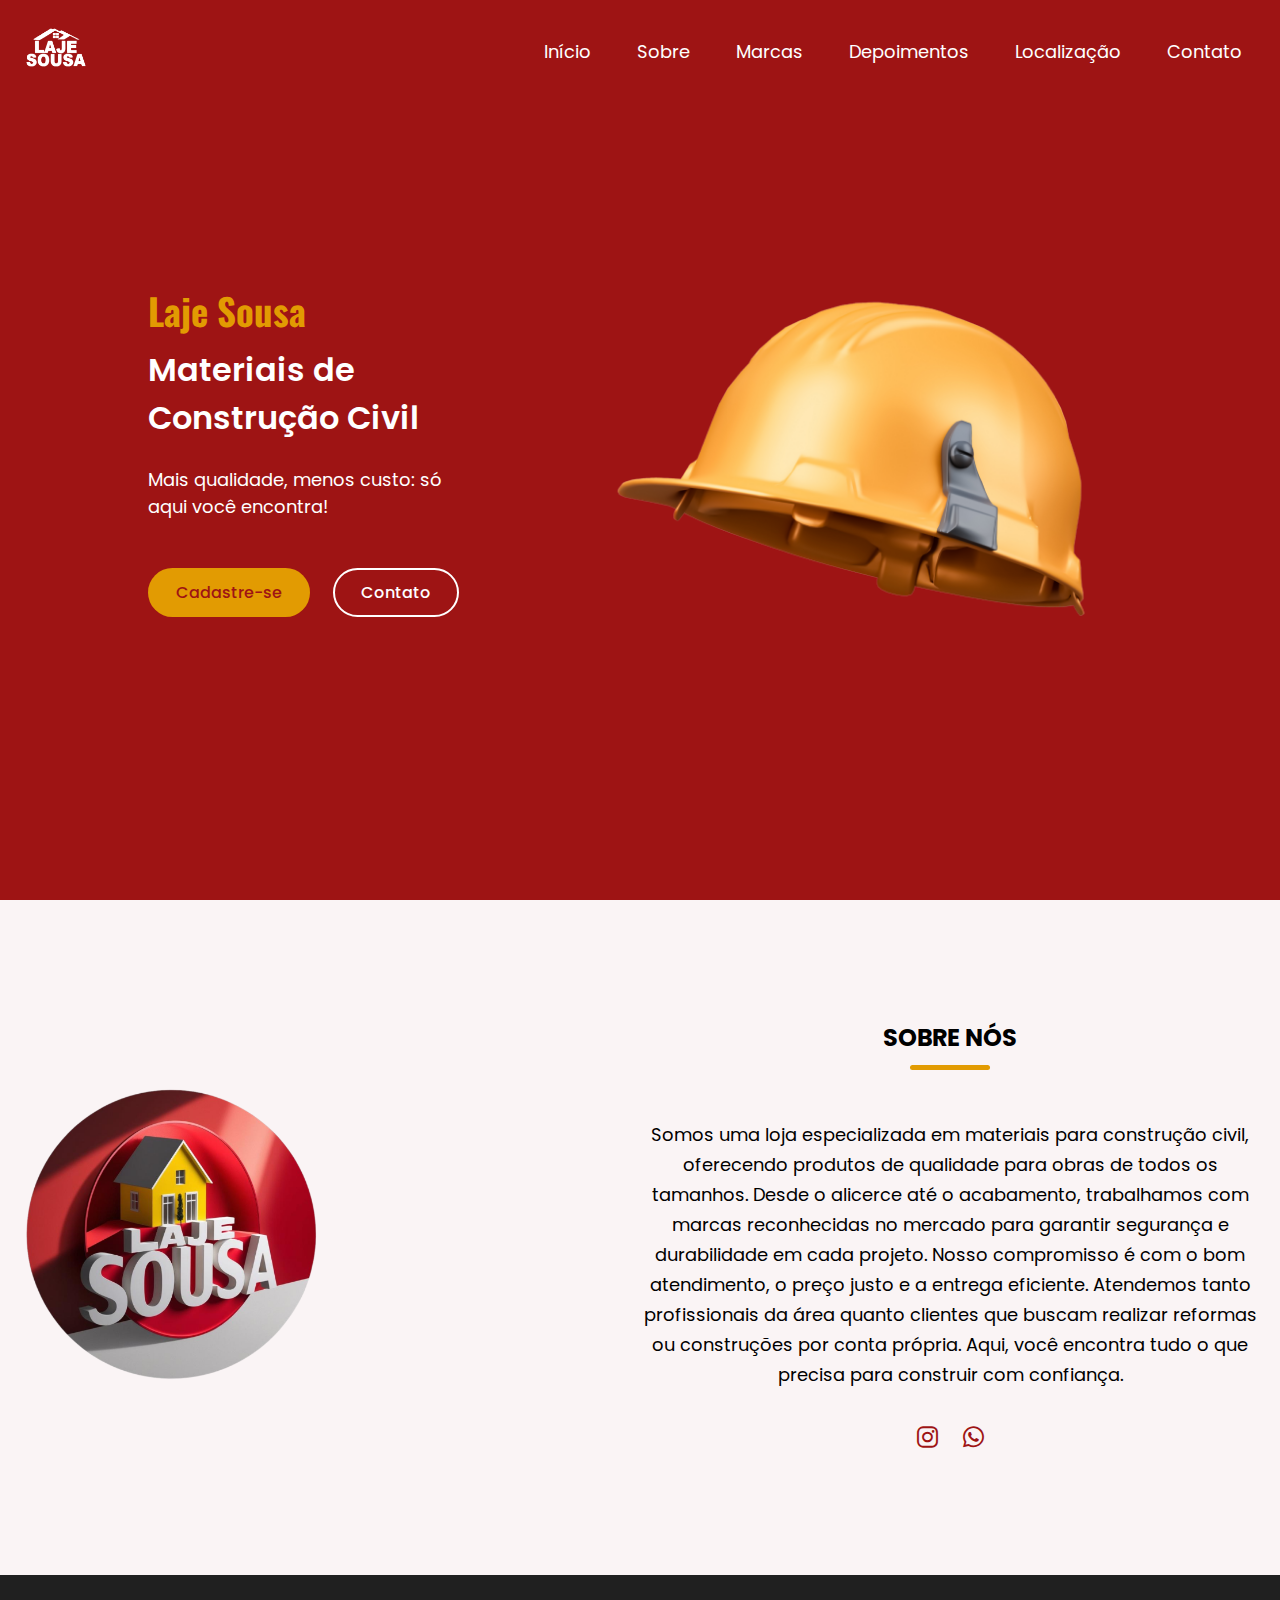
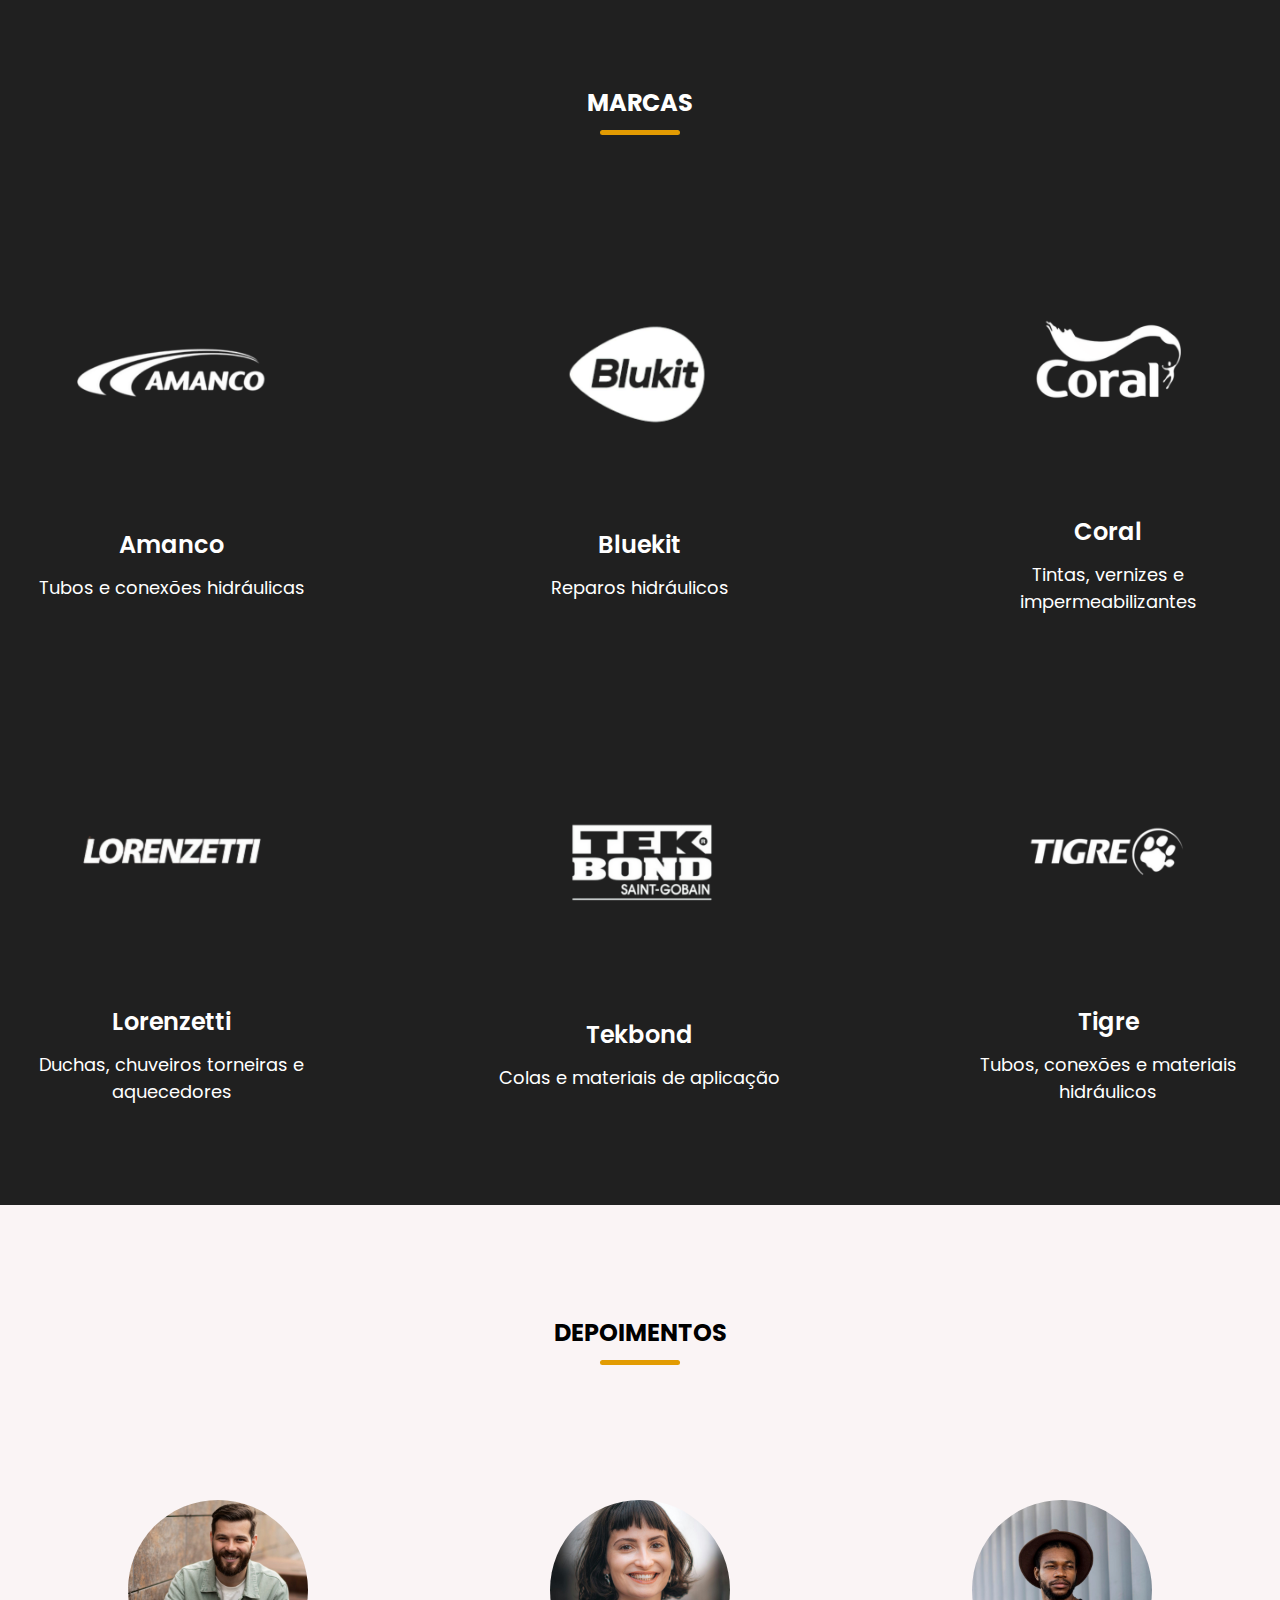
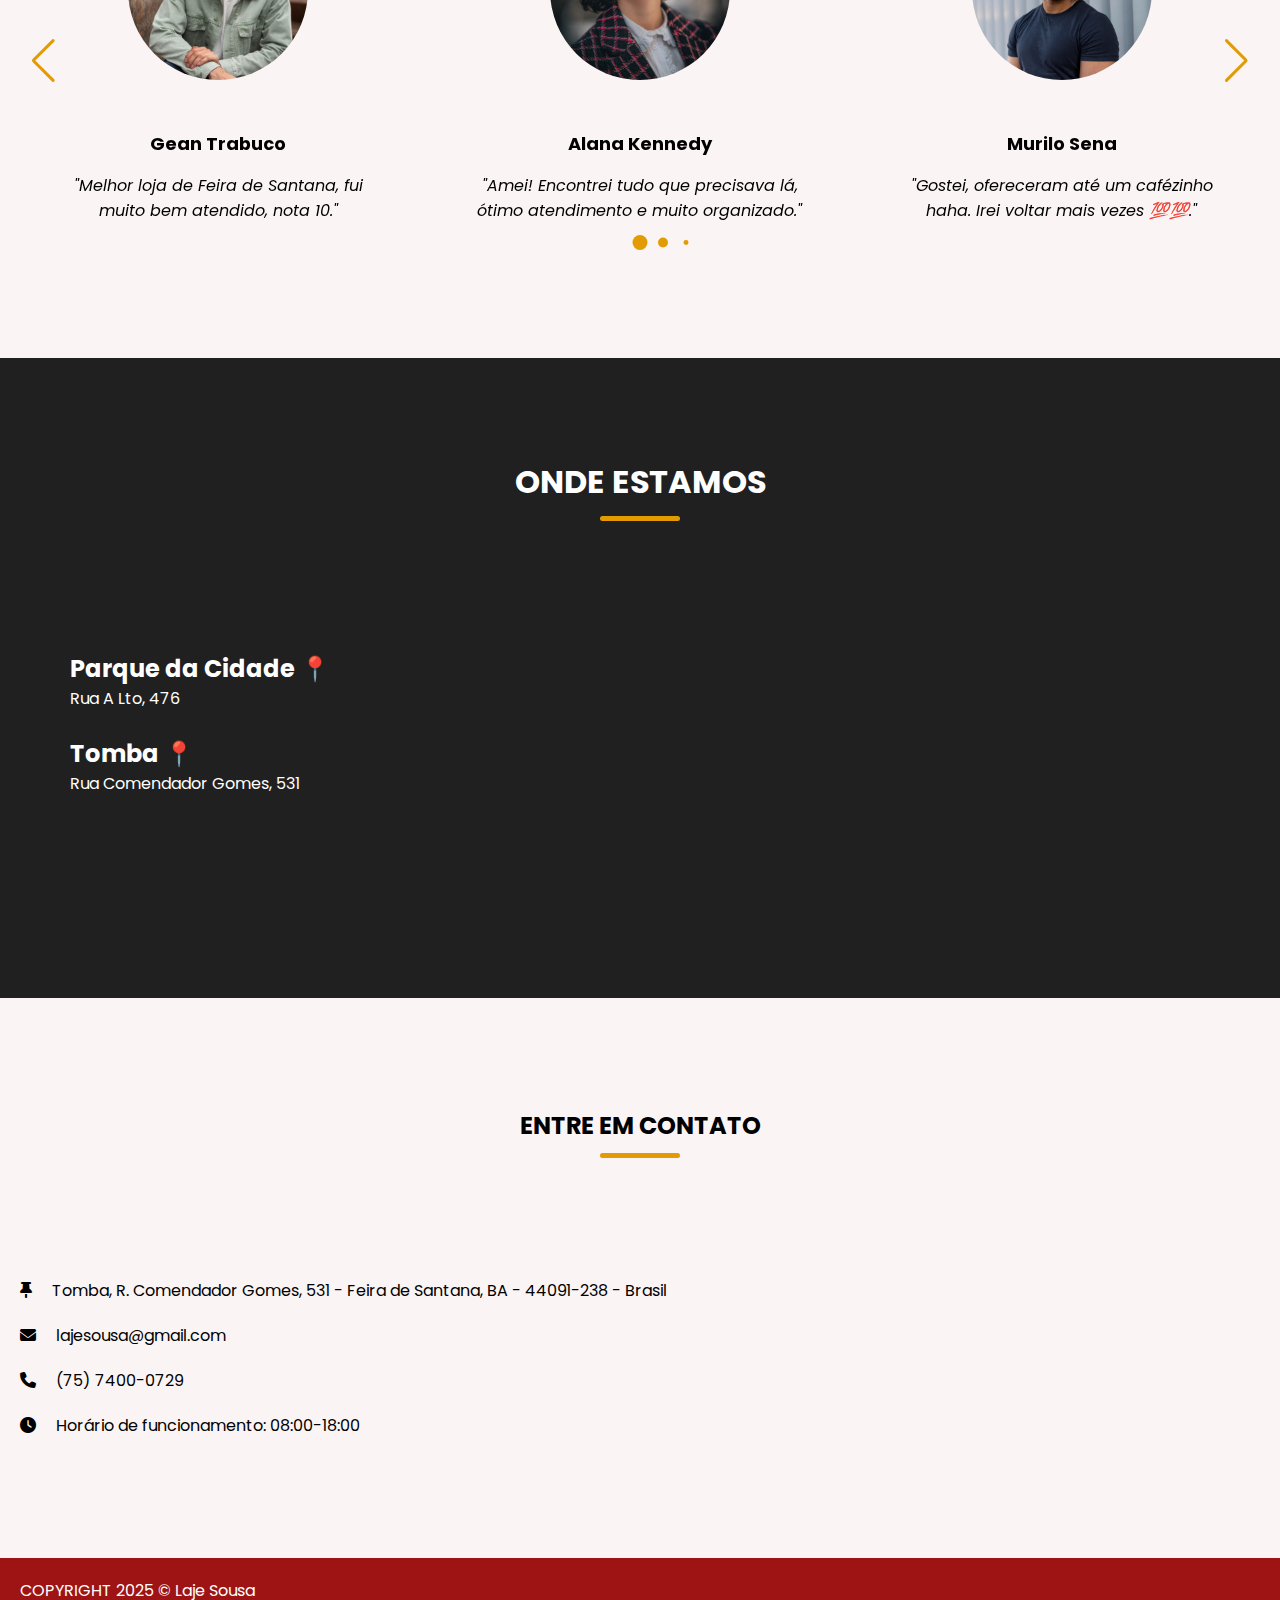
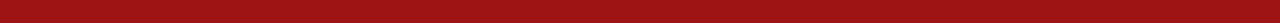
<file: index.html>
<!DOCTYPE html>
<html lang="pt-br">

<head>
    <meta charset="UTF-8">
    <meta name="viewport" content="width=device-width, initial-scale=1.0">
    <title>Laje Sousa</title>
    <link rel="stylesheet" href="https://cdnjs.cloudflare.com/ajax/libs/font-awesome/6.7.2/css/all.min.css">
    <link rel="stylesheet" href="https://cdn.jsdelivr.net/npm/swiper@11/swiper-bundle.min.css">
    <link rel="stylesheet" href="style.css">
</head>

<body>
    <!--Header e Navbar-->
    <header>
        <nav class="navbar section-content">
            <a href="index.html" class="nav-logo">
                <img src="imagens/logo.png" alt="logo" class="logo">
            </a>
            <ul class="nav-menu">
                <button id="menu-close-button" class="fa-solid fa-xmark"></button>

                <li class="nav-item">
                    <a href="index.html" class="nav-link ">Início</a>
                </li>
                <li class="nav-item">
                    <a href="#sobre" class="nav-link">Sobre</a>
                </li>
                <li class="nav-item">
                    <a href="#marcas" class="nav-link">Marcas</a>
                </li>
                <li class="nav-item">
                    <a href="#depoimentos" class="nav-link">Depoimentos</a>
                </li>
                <li class="nav-item">
                    <a href="#loc" class="nav-link">Localização</a>
                </li>
                <li class="nav-item">
                    <a href="#contato" class="nav-link">Contato</a>
                </li>
            </ul>

            <button id="menu-open-button" class="fas fa-bars"></button>
        </nav>
    </header>

    <main>

        <!--Hero-->
        <section class="hero-section">
            <div class="section-content">
                <div class="hero-details">
                    <h2 class="title">Laje Sousa</h2>
                    <h3 class="subtitle">Materiais de Construção Civil</h3>
                    <p class="description">Mais qualidade, menos custo: só aqui você encontra!
                    </p>

                    <div class="buttons">
                        <a href="#" class="button budget" id="cadastro">Cadastre-se</a><a href="https://api.whatsapp.com/send/?phone=557574000729&text&type=phone_number&app_absent=0" class="button contact">Contato</a>
                    </div>
                </div>

                <!--Imagem Capacete-->
                <div class="hero-image-wrapper">
                    <img src="imagens/capacete.png" alt="Capacete" class="hero-image">

                </div>
            </div>
        </section>


        <!--Sobre-->
        <section class="about-section" id="sobre">
            <div class="section-content">
                <div class="about-image-wrapper">
                    <img src="imagens/sobre.png" alt="Sobre" class="about-image">
                </div>
                <div class="about-details">
                    <h2 class="section-title">Sobre Nós</h2>
                    <p class="text">Somos uma loja especializada em materiais para construção civil, oferecendo produtos
                        de qualidade para obras de todos os tamanhos. Desde o alicerce até o acabamento, trabalhamos com
                        marcas reconhecidas no mercado para garantir segurança e durabilidade em cada projeto.

                        Nosso compromisso é com o bom atendimento, o preço justo e a entrega eficiente. Atendemos tanto
                        profissionais da área quanto clientes que buscam realizar reformas ou construções por conta
                        própria.

                        Aqui, você encontra tudo o que precisa para construir com confiança.
                    </p>
                    <div class="social-link-list">
                        <a href="https://www.instagram.com/lajesousaoficial?utm_source=ig_web_button_share_sheet&igsh=MTcyMzYycGVyY25waQ==" class="social-link"><i class="fa-brands fa-instagram"></i></a>
                        <a href="https://api.whatsapp.com/send/?phone=557574000729&text&type=phone_number&app_absent=0" class="social-link"><i class="fa-brands fa-whatsapp"></i></a>
                    </div>
                </div>
            </div>
        </section>

        <!--Produtos-->
        <section class="marcas-section" id="marcas">
            <h2 class="section-title">Marcas</h2>
            <div class="section-content">
                <ul class="marcas-list">
                    <li class="marcas-item">
                        <img src="imagens/amanco logo.png" alt="amanco" class="marcas-image" id="logo-amanco">
                        <h3 class="name">Amanco</h3>
                        <p class="text">Tubos e conexões hidráulicas</p>
                    </li>
                    <li class="marcas-item">
                        <img src="imagens/bluekit logo.png" alt="bluekit" class="marcas-image" id="logo-bluekit">
                        <h3 class="name">Bluekit</h3>
                        <p class="text">Reparos hidráulicos</p>
                    </li>
                    <li class="marcas-item">
                        <img src="imagens/coral logo.png" alt="coral" class="marcas-image" id="logo-coral">
                        <h3 class="name">Coral</h3>
                        <p class="text">Tintas, vernizes e impermeabilizantes</p>
                    </li>
                    <li class="marcas-item">
                        <img src="imagens/lorenzetti logo.png" alt="lorenzetti" class="marcas-image"
                            id="logo-lorenzetti">
                        <h3 class="name">Lorenzetti</h3>
                        <p class="text">Duchas, chuveiros torneiras e aquecedores</p>
                    </li>
                    <li class="marcas-item">
                        <img src="imagens/tekbond logo.png" alt="tekbond" class="marcas-image" id="logo-tekbond">
                        <h3 class="name">Tekbond</h3>
                        <p class="text">Colas e materiais de aplicação</p>
                    </li>
                    <li class="marcas-item">
                        <img src="imagens/tigre logo.png" alt="tigre" class="marcas-image" id="logo-tigre">
                        <h3 class="name">Tigre</h3>
                        <p class="text">Tubos, conexões e materiais hidráulicos</p>
                    </li>
                </ul>
            </div>
        </section>

        <!--Depoimentos-->
        <section class="depoimentos-section" id="depoimentos">
            <h2 class="section-title">Depoimentos</h2>
            <div class="section-content">
                <div class="slider-container swiper">
                    <div class="slider-wrapper">
                        <ul class="depoimentos-list swiper-wrapper">
                            <li class="depoimento swiper-slide">
                                <img src="imagens/pessoa1.jpg" alt="pessoa 1" class="user-image">
                                <h3 class="name">Gean Trabuco</h3>
                                <i class="feedback">"Melhor loja de Feira de Santana, fui
                                    muito bem atendido, nota 10."</i>
                            </li>
                            <li class="depoimento swiper-slide">
                                <img src="imagens/pessoa2.jpg" alt="pessoa 2" class="user-image">
                                <h3 class="name">Alana Kennedy</h3>
                                <i class="feedback">"Amei! Encontrei tudo que precisava
                                    lá, ótimo atendimento e muito organizado."</i>
                            </li>
                            <li class="depoimento swiper-slide">
                                <img src="imagens/pessoa3.jpg" alt="pessoa 3" class="user-image">
                                <h3 class="name">Murilo Sena</h3>
                                <i class="feedback">"Gostei, ofereceram até um cafézinho haha.
                                    Irei voltar mais vezes 💯💯."</i>
                            </li>
                            <li class="depoimento swiper-slide">
                                <img src="imagens/pessoa4.jpg" alt="pessoa 4" class="user-image">
                                <h3 class="name">Lucia Kevyna</h3>
                                <i class="feedback">"A atendente Ste é uma flor! Fui bem
                                    recebida 🌸."</i>
                            </li>
                        </ul>

                        <div class="swiper-pagination"></div>
                        <div class="swiper-button-prev"></div>
                        <div class="swiper-button-next"></div>
                    </div>
                </div>
            </div>
        </section>

        <!--Localização-->
        <section class="loc-section" id="loc">
            <h2 class="section-title">Onde Estamos</h2>

            <div class="section-content">
                <div class="about-details">
                    <h2 class="subtitle-1">Parque da Cidade 📍</h2>
                    <p class="text-1">
                        Rua A Lto, 476
                    </p>

                    <br>

                    <h2 class="subtitle-2">Tomba 📍</h2>
                    <p class="text-2">
                        Rua Comendador Gomes, 531
                    </p>
                </div>

                <div class="map-box">
                    <iframe
                        src="https://www.google.com/maps/embed?pb=!1m18!1m12!1m3!1d3898.3249721731836!2d-38.95326412609884!3d-12.293888446548808!2m3!1f0!2f0!3f0!3m2!1i1024!2i768!4f13.1!3m3!1m2!1s0x7143659f0e39a7f%3A0x4790d663b35ad97d!2sLaje%20Sousa%20Material%20de%20Constru%C3%A7%C3%A3o%20Ltda!5e0!3m2!1spt-BR!2sbr!4v1749131987534!5m2!1spt-BR!2sbr"
                        width="600" height="450" style="border:0;" allowfullscreen="" loading="lazy"
                        referrerpolicy="no-referrer-when-downgrade"></iframe>
                </div>
            </div>
        </section>


        <!--Contato-->

        <section class="contato-section" id="contato">
            <h2 class="section-title">Entre em Contato</h2>
            <div class="section-content">
                <ul class="contato-info-list">
                    <li class="contato-info">
                        <i class="fa-solid fa-thumbtack"></i>
                        <p>Tomba, R. Comendador Gomes, 531 - Feira de Santana, BA - 44091-238 - Brasil</p>
                    </li>
                    <li class="contato-info">
                        <i class="fa-solid fa-envelope"></i>
                        <p>lajesousa@gmail.com</p>
                    </li>
                    <li class="contato-info">
                        <i class="fa-solid fa-phone"></i>
                        <p>(75) 7400-0729</p>
                    </li>
                     <li class="contato-info">
                        <i class="fa-solid fa-clock"></i>
                        <p>Horário de funcionamento: 08:00-18:00</p>
                    </li>
                </ul>
            </div>
        </section>

        <!--Footer-->
        <footer class="footer-section">
            <div class="section-content">
                <p class="copyright-text">COPYRIGHT 2025 © Laje Sousa</p>
            </div>

        </footer>
    </main>

    <!--Link Swiper-->

    <script src="https://cdn.jsdelivr.net/npm/swiper@11/swiper-bundle.min.js"></script>

    <script src="script.js"></script>
</body>

</html>
</file>
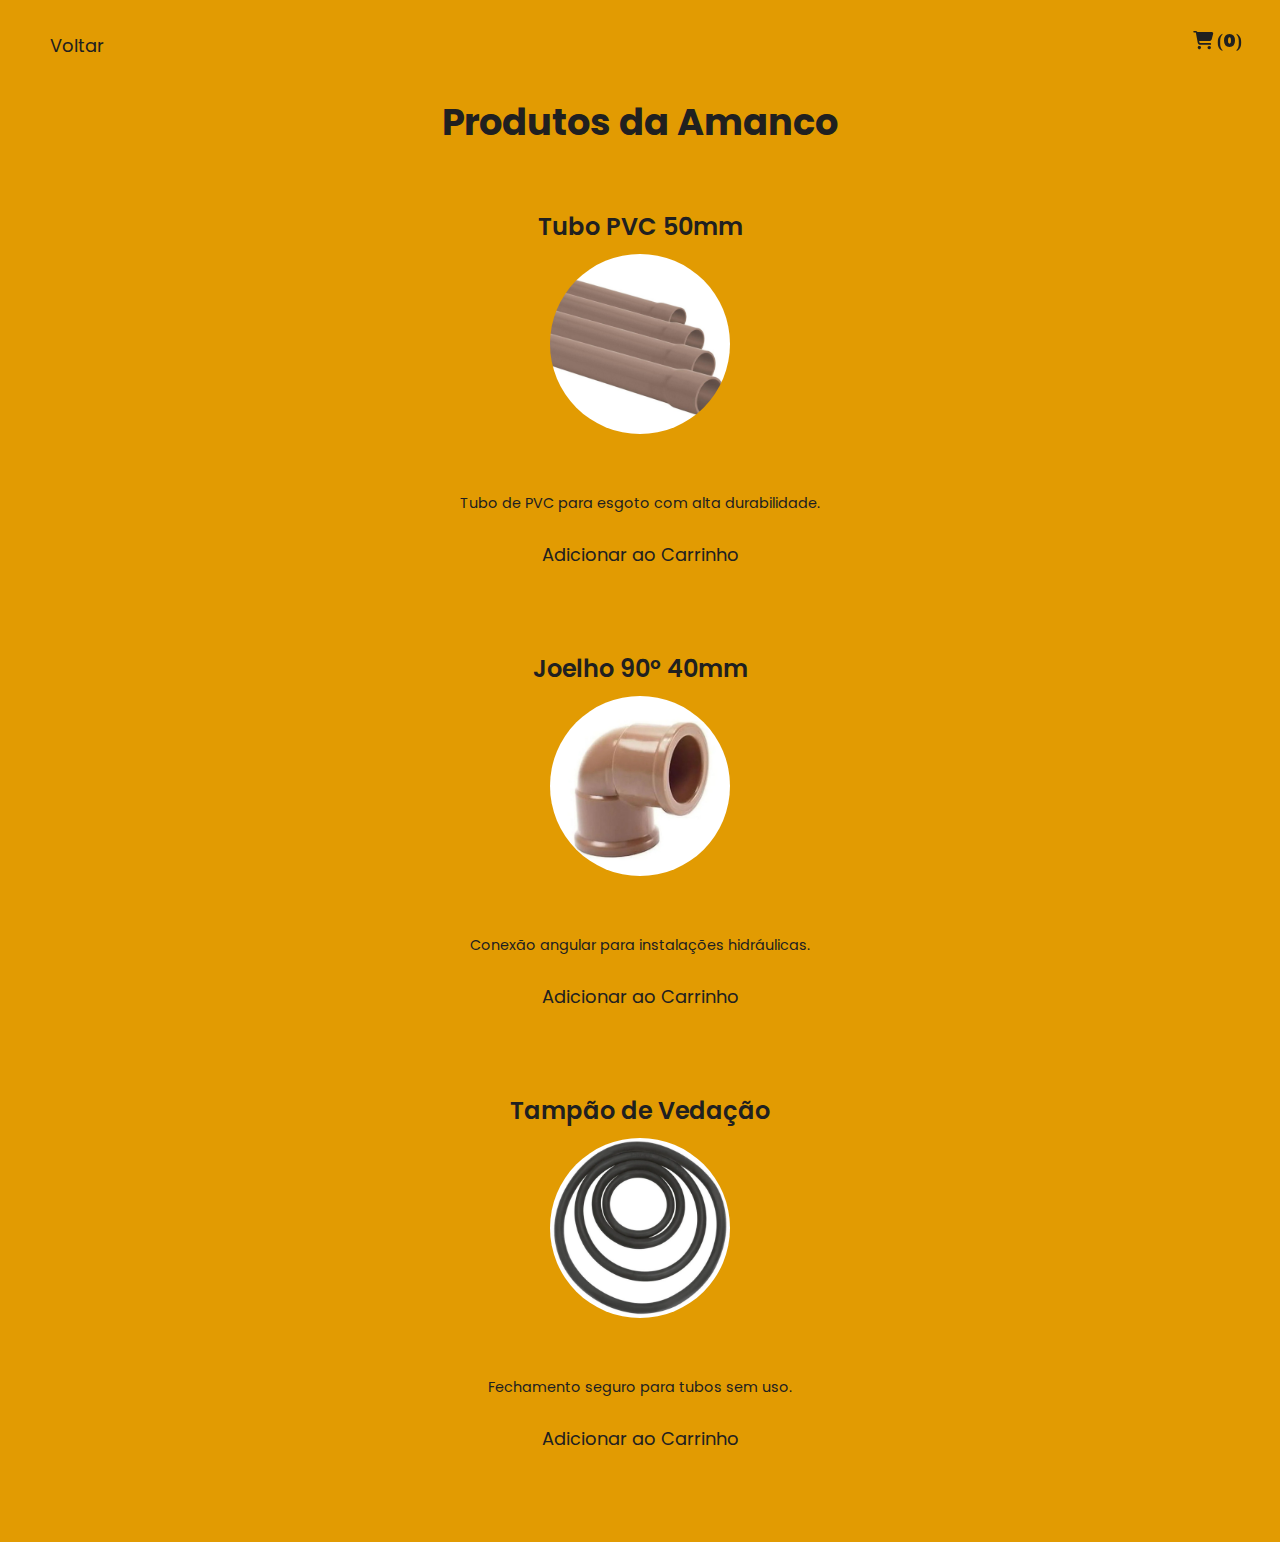
<file: amanco.html>
<!DOCTYPE html>
<html lang="pt-BR">

<head>
    <meta charset="UTF-8">
    <title>Produtos Amanco</title>
    <button id="abrirCarrinho" class="fa-solid fa-cart-shopping">
        (<span id="qtd-carrinho">0</span>) </button>
    <link rel="stylesheet" href="https://cdnjs.cloudflare.com/ajax/libs/font-awesome/6.7.2/css/all.min.css"
        integrity="sha512-Evv84Mr4kqVGRNSgIGL/F/aIDqQb7xQ2vcrdIwxfjThSH8CSR7PBEakCr51Ck+w+/U6swU2Im1vVX0SVk9ABhg=="
        crossorigin="anonymous" referrerpolicy="no-referrer" />
</head>

<body>
    <a href="index.html" class="voltar">Voltar</a>
    <h1 class="title">Produtos da Amanco</h1>
    <div>

        <h2 class="subtitle">Tubo PVC 50mm</h2>
        <img src="imagens/tubo-amanco.jpg" alt="tubo" class="produto-image">
        <p class="description">Tubo de PVC para esgoto com alta durabilidade.</p>
        <button id="button-cart" onclick="adicionarAoCarrinho('Tubo PVC 50mm')">Adicionar ao Carrinho</button>
    </div>
    <div>
        <h2 class="subtitle">Joelho 90º 40mm</h2>
        <img src="imagens/joelho-amanco.jpg" alt="joelho" class="produto-image">
        <p class="description">Conexão angular para instalações hidráulicas.</p>
        <button id="button-cart" onclick="adicionarAoCarrinho('Joelho 90º 40mm')">Adicionar ao Carrinho</button>
    </div>
    <div>
        <h2 class="subtitle">Tampão de Vedação</h2>
        <img src="imagens/anel-amanco.webp" alt="anel" class="produto-image">
        <p class="description">Fechamento seguro para tubos sem uso.</p>
        <button id="button-cart" onclick="adicionarAoCarrinho('Tampão de Vedação')">Adicionar ao Carrinho</button>
    </div>


    <!--JavaScript-->

    <script>

        let carrinho = JSON.parse(localStorage.getItem("carrinho")) || [];

        function adicionarAoCarrinho(produto) {
            carrinho.push(produto);
            localStorage.setItem("carrinho", JSON.stringify(carrinho));
            atualizarCarrinho();
            alert(produto + " adicionado ao carrinho!");
        }

function removerDoCarrinho(i) {
    carrinho.splice(i, 1);
    localStorage.carrinho = JSON.stringify(carrinho);
    atualizarCarrinho();
}

function atualizarCarrinho() {
    document.getElementById("qtd-carrinho").textContent = carrinho.length;
    const lista = document.getElementById("itens-carrinho");
    if (!lista) return;
    
    lista.innerHTML = carrinho.map((item, index) => 
        `<li>${item} <button onclick="removerDoCarrinho(${index})">Remover</button></li>`
    ).join('');
}

        function abrirCarrinho() {
            document.getElementById("carrinho").style.display = "block";
        }

        function fecharCarrinho() {
            document.getElementById("carrinho").style.display = "none";
        }

        document.addEventListener("DOMContentLoaded", () => {
            const botaoCarrinho = document.getElementById("abrirCarrinho");
            if (botaoCarrinho) {
                botaoCarrinho.addEventListener("click", abrirCarrinho);
            }
            atualizarCarrinho(); 
        });
    </script>


    <style>
        @import url('https://fonts.googleapis.com/css2?family=Oswald:wght@200..700&family=Poppins:ital,wght@0,400;0,500;0,600;0,700;1,400&display=swap');

        * {
            margin: 0;
            padding: 0;
            box-sizing: border-box;
            font-family: "Poppins", sans-serif;
            background-color: transparent;
        }

        :root {

            --white-color: #fff;
            --dark-color: #202020;
            --primary-color: #9e1414;
            --secondary-color: #e29b02;
            --light-pink-color: #faf4f5;
            --medium-gray-color: #ccc;

            --font-size-s: 0.9rem;
            --font-size-n: 1rem;
            --font-size-m: 1.12rem;
            --font-size-l: 1.5rem;
            --font-size-xl: 2rem;
            --font-size-xxl: 2.3rem;

            --font-weight-normal: 400;
            --font-weight-medium: 500;
            --font-weight-semibold: 600;
            --font-weight-bold: 700;

            --border-radius-s: 8px;
            --border-radius-m: 30px;
            --border-radius-circle: 50%;

            --site-max-width: 1380px;
        }

        body {
            background-color: var(--secondary-color);
            padding: 2rem;
            color: var(--dark-color);
            font-size: var(--font-size-n);
            line-height: 1.6;
        }

        .produto-image {
            width: 180px;
            height: 180px;
            object-fit: cover;
            margin-bottom: 50px;
            border-radius: var(--border-radius-circle);
        }

        /* Botão do carrinho fixo */
        #abrirCarrinho {
            position: fixed;
            top: 20px;
            right: 20px;
            border: none;
            padding: 12px 18px;
            color: var(--dark-color);
            font-size: var(--font-size-m);
            border-radius: var(--border-radius-m);
            text-decoration: none;
            transition: 0.3s ease;
        }

        #abrirCarrinho:hover {
            color: var(--white-color);
            background: var(--primary-color);
        }


        .title {
            font-size: var(--font-size-xxl);
            font-weight: var(--font-weight-bold);
            text-align: center;
            margin: 2rem 0;
        }

        /* Seção dos produtos*/
        div {
            text-align: center;
            padding: 1.5rem;
            margin-bottom: 1.5rem;
            border-radius: var(--border-radius-s);
            max-width: 600px;
            margin-left: auto;
            margin-right: auto;
        }

        .subtitle {
            font-size: var(--font-size-l);
            font-weight: var(--font-weight-semibold);
            margin-bottom: 0.5rem;
        }

        .description {
            font-size: var(--font-size-s);
            margin-bottom: 1rem;
        }

        button {
            border: none;
            outline: none;
            padding: 10px 16px;
            color: var(--dark-color);
            font-size: var(--font-size-m);
            border-radius: var(--border-radius-m);
            text-decoration: none;
            transition: 0.3s ease;

        }

        button:hover {
            color: var(--white-color);
            background: var(--primary-color);
        }

        #itens-carrinho li {
            display: flex;
            justify-content: space-between;
            align-items: center;
            padding: 4px 0;
        }

        #btn-remover {
            padding: 3px 6px;
            font-size: 0.8rem;
            border-radius: 4px;

        }


        .voltar {
            padding: 10px 18px;
            color: var(--dark-color);
            font-size: var(--font-size-m);
            border-radius: var(--border-radius-m);
            text-decoration: none;
            transition: 0.3s ease;
        }

        .voltar:hover {
            color: var(--white-color);
            background: var(--primary-color);
        }

        #carrinho {
            display: none;
            position: fixed;
            top: 100px;
            right: 100px;
            background: var(--white-color);
            padding: 20px;
            width: 300px;
            max-height: 300px;
            overflow: auto;
        }

        #itens-carrinho {
            color: var(--dark-color);
        }
    </style>

    <div id="carrinho">
        <h2>Carrinho</h2>
        <ul id="itens-carrinho"></ul>
        <button onclick="fecharCarrinho()">Fechar</button>
    </div>

</body>

</html>
</file>
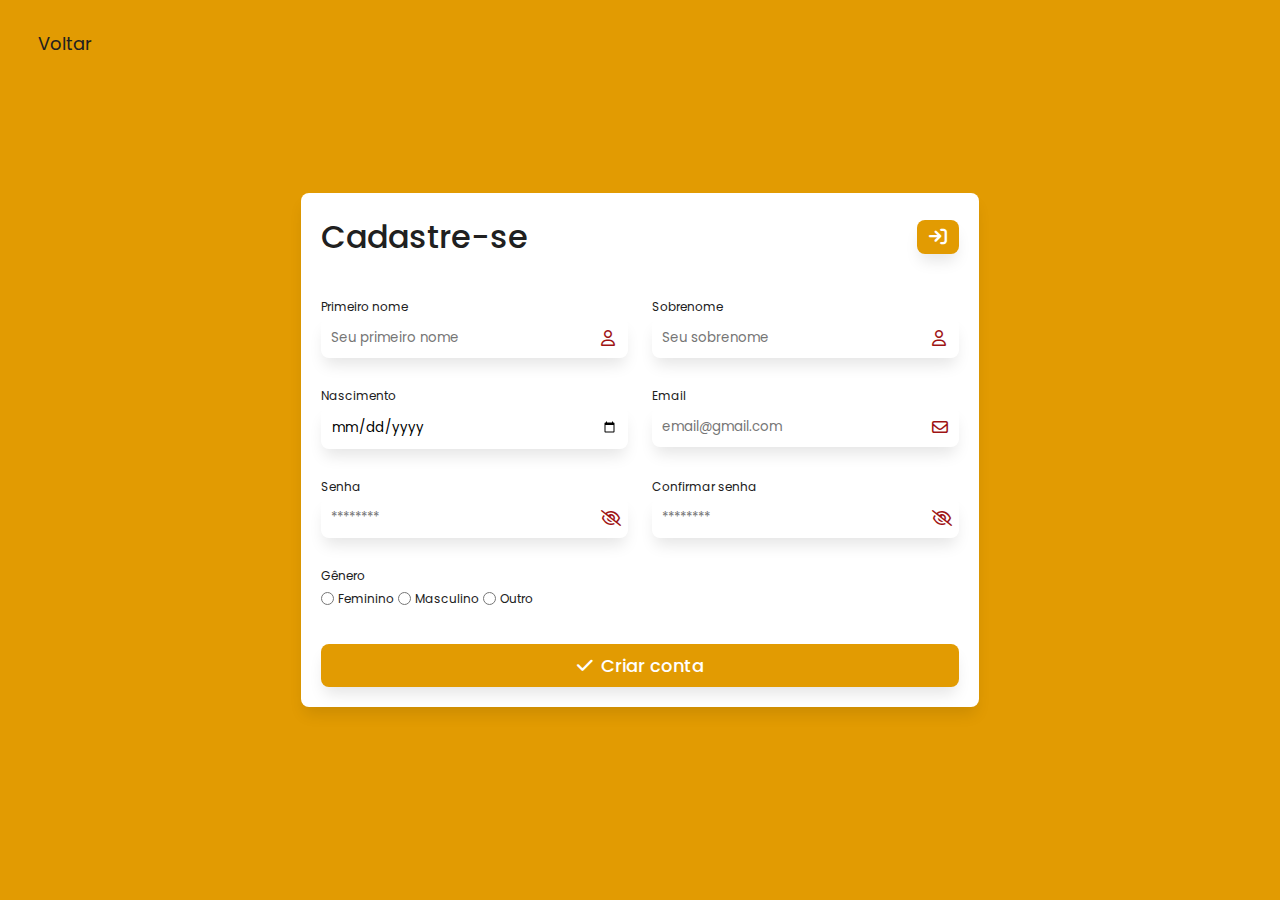
<file: formulario.html>
<!DOCTYPE html>
<html lang="pt-br">

<head>
    <meta charset="UTF-8">
    <meta name="viewport" content="width=device-width, initial-scale=1.0">
    <title>Cadastro</title>
    <link rel="stylesheet" href="https://cdnjs.cloudflare.com/ajax/libs/font-awesome/6.7.2/css/all.min.css"
        integrity="sha512-Evv84Mr4kqVGRNSgIGL/F/aIDqQb7xQ2vcrdIwxfjThSH8CSR7PBEakCr51Ck+w+/U6swU2Im1vVX0SVk9ABhg=="
        crossorigin="anonymous" referrerpolicy="no-referrer" />
</head>

<body>
    <div>
        <a href="index.html" class="voltar">Voltar</a>
    </div>
    <main id="form-container">
        <div id="form-header">
            <h1 id="form-title">
                Cadastre-se
            </h1>
            <button class="btn-default">
                <i class="fa-solid fa-arrow-right-to-bracket"></i>
            </button>
        </div>

        <form action="" id="form">
            <div id="input-container">
                <div class="input-box">
                  <label
                    for="name"
                    class="form-label"
                    >
                        Primeiro nome
                    </label>
                    <div class="input-field">
                        <input type="text"
                        name="name"
                        id="name"
                        class="form-control"
                        placeholder="Seu primeiro nome"
                        >
                        <i class="fa-regular fa-user"></i>
                    </div>
                    <span class="error"></span>
                </div>

                <div class="input-box">
                    <label for="last-name" class="form-label">
                        Sobrenome
                    </label>
                    <div class="input-field">
                        <input type="text" name="last-name" id="last-name" class="form-control"
                            placeholder="Seu sobrenome">
                        <i class="fa-regular fa-user"></i>
                    </div>
                    <span class="error"></span>
                </div>


                <div class="input-box">
                    <label for="birthdate" class="form-label">
                        Nascimento
                    </label>
                    <div class="input-field">
                        <input type="date" name="birthdate" id="birthdate" class="form-control"
                            placeholder="dd/mm/aaaa">

                    </div>
                    <span class="error"></span>

                </div>

                <div class="input-box">
                    <label for="email" class="form-label">
                        Email
                    </label>
                    <div class="input-field">
                        <input type="email" name="email" id="email" class="form-control" placeholder="email@gmail.com">
                        <i class="fa-regular fa-envelope"></i>

                    </div>
                    <span class="error"></span>
                </div>

                <div class="input-box">
                    <label for="password" class="form-label">
                        Senha
                    </label>
                    <div class="input-field">
                        <input type="password" name="password" id="password" class="form-control"
                            placeholder="********">
                        <i class="fa-regular fa-eye-slash password-icon"></i>

                    </div>
                    <span class="error"></span>
                </div>

                <div class="input-box">
                    <label for="confirm-password" class="form-label">
                        Confirmar senha
                    </label>
                    <div class="input-field">
                        <input type="password" name="confirm-password" id="confirm-password" class="form-control"
                            placeholder="********">
                        <i class="fa-regular fa-eye-slash password-icon"></i>
                    </div>
                    <span class="error"></span>
                </div>

                <div class="radio-container">
                    <label class="form-label">
                        Gênero
                    </label>

                    <div class="gender-inputs">
                        <div class="radio-box">
                            <input type="radio" name="gender" id="female" class="form-control" value="female">
                            <label for="female" class="form-label">
                                Feminino
                            </label>
                        </div>

                        <div class="radio-box">
                            <input type="radio" name="gender" id="male" class="form-control" value="male">
                            <label for="male" class="form-label">
                                Masculino
                            </label>
                        </div>

                        <div class="radio-box">
                            <input type="radio" name="gender" id="other" class="form-control" value="other">
                            <label for="other" class="form-label">
                                Outro
                            </label>
                        </div>
                    </div>
                </div>
            </div>

            <button type="submit" class="btn-default">
                <i class="fa-solid fa-check"></i>
                Criar conta
            </button>
        </form>
    </main>

    <!--Javascript-->

    <script>

        

        const form = document.querySelector('#form');

        form.addEventListener('submit', function (e) {
            e.preventDefault();

            const fields = [
                {
                    id: 'name',
                    label: 'Nome',
                    validator: nameIsValid
                },
                {
                    id: 'last-name',
                    label: 'Sobrenome',
                    validator: nameIsValid
                },
                {
                  id: 'birthdate',
                  label: 'Nascimento',
                  validator: dateIsValid  
                }
            ]

            const errorIcon = '<i class="fa-solid fa-circle-exclamation"></i>';

            fields.forEach(function (field){
                const input = document.getElementById(field.id);
                const inputBox = input.closest('.input-box');
                const inputValue = input.value;

                const errorSpan = inputBox.querySelector('.error');
                errorSpan.innerHTML = '';

                inputBox.classList.remove('invalid')
                inputBox.classList.add('valid')

                const fieldValidator = field.validator(inputValue);

                if (!fieldValidator.isValid) {
                    errorSpan.innerHTML = `${errorIcon} ${fieldValidator.errorMessage}`;
                    inputBox.classList.add('invalid');
                    inputBox.classList.remove('valid');
                    return;
                }
            })

                
    })

        function isEmpty(value) {
            return value === '';
        }

        function nameIsValid(value) {
            const validator = {
                isValid: true,
                errorMessage: null
            };

            if (isEmpty(value)) {
                validator.isValid = false;
                validator.errorMessage = 'O campo é obrigatório';
                return validator;
            }

            const min = 3;
            if (value.length < min){
                validator.isValid = false;
                validator.errorMessage = `O nome deve ter no mínimo ${min} caracteres.`;
                return validator;
            }

           const regex = /^[a-zA-ZÀ-ÿ\s]+$/;
            if (!regex.test(value)) {
                validator.isValid = false;
                validator.errorMessage = 'O campo deve conter apenas letras.'
            }

            return validator;
        }

        function dateIsValid(value) {
            const validator = {
                isValid: true,
                errorMessage: null
            }

            if (isEmpty(value)) {
                validator.isValid = false;
                validator.errorMessage = 'O nascimento é obrigatório';
                return validator;
            }

            const year = new Date(value).getFullYear();

            if (year < 1930 || year > new Date().getFullYear()) {
                validator.isValid = false;
                validator.errorMessage = 'Data inválida';
                return validator;
            }

            return validator;
        }


        const passwordIcons = document.querySelectorAll('.password-icon');

        passwordIcons.forEach(icon => {
            icon.addEventListener('click', function (){
                const input = this.parentElement.querySelector('.form-control');
                input.type = input.type === 'password' ? 'text' : 'password';
                this.classList.toggle('fa-eye-slash');
                this.classList.toggle('fa-eye');
            })
        })

    </script>

    <style>
        @import url('https://fonts.googleapis.com/css2?family=Oswald:wght@200..700&family=Poppins:ital,wght@0,400;0,500;0,600;0,700;1,400&display=swap');

        * {
            margin: 0;
            padding: 0;
            box-sizing: border-box;
            font-family: "Poppins", sans-serif;

        }

        :root {

            --white-color: #fff;
            --dark-color: #202020;
            --primary-color: #9e1414;
            --secondary-color: #e29b02;
            --light-pink-color: #faf4f5;
            --medium-gray-color: #ccc;

            --font-size-s: 0.9rem;
            --font-size-n: 1rem;
            --font-size-m: 1.12rem;
            --font-size-l: 1.5rem;
            --font-size-xl: 2rem;
            --font-size-xxl: 2.3rem;

            --font-weight-normal: 400;
            --font-weight-medium: 500;
            --font-weight-semibold: 600;
            --font-weight-bold: 700;

            --border-radius-s: 8px;
            --border-radius-m: 30px;
            --border-radius-circle: 50%;

            --site-max-width: 1380px;
        }

        body {
            display: flex;
            justify-content: center;
            align-items: center;
            min-height: 100vh;
            background-color: var(--secondary-color);
            color: var(--dark-color);
        }

        .btn-default {
            background-color: var(--secondary-color);
            display: flex;
            align-items: center;
            justify-content: center;
            border: none;
            padding: 8px 12px;
            border-radius: 8px;
            font-size: var(--font-size-m);
            font-weight: var(--font-weight-medium);
            color: var(--white-color);
            cursor: pointer;
            gap: 8px;
            height: fit-content;
            box-shadow: 0px 10px 15px -3px rgba(0, 0, 0, 0.1);
            text-decoration: none;
            transition: 0.3s ease;
        }

        .btn-default:hover {
            color: var(--primary-color);

        }

        .voltar {
            position: absolute;
            top: 20px;
            left: 20px;
            padding: 10px 18px;
            color: var(--dark-color);
            font-size: var(--font-size-m);
            border-radius: var(--border-radius-m);
            text-decoration: none;
            transition: 0.3s ease;
        }

        .voltar:hover {
            color: var(--white-color);
            background: var(--primary-color);
        }

        #form-container {
            display: flex;
            flex-direction: column;
            gap: 32px;
            height: 100%;
            background-color: var(--white-color);
            padding: 20px;
            border-radius: 8px;
            box-shadow: 0px 10px 15px -3px rgba(0, 0, 0, 0.1);

        }

        #form-header {
            display: flex;
            justify-content: space-between;
            align-items: center;
        }

        #form-title {
            font-weight: 500;
            color: var(--dark-color);
            position: relative;
        }

        #form {
            display: flex;
            justify-content: space-between;
            flex-direction: column;
            gap: 32px;
            height: 100%;
        }

        #input-container {
            display: grid;
            gap: 24px;
        }

        .form-label {
            font-size: 12px;
            color: var(--dark-color);
            font-weight: var(--font-weight-normal);
        }

        .input-field {
            display: flex;
            align-items: center;
            background-color: var(--white-color);
            border-radius: 8px;
            box-shadow: 0px 10px 15px -3px rgba(0, 0, 0, 0.1);

        }

        .input-field i {
            display: flex;
            align-items: center;
            width: 30px;
            height: 20px;
            color: var(--primary-color);

        }

        .form-control {
            padding: 10px;
            width: 100%;
            border: none;
            border-radius: var(--border-radius-m);
        }

        .input-field .password-icon:hover {
            cursor: pointer;
            color: var(--secondary-color);
        }

        .form-control:focus {
            outline: none;
        }

        .input-box .input-field:focus-within {
            outline: 2px solid var(--primary-color);
        }

        input:-webkit-autofill {
            -webkit-box-shadow: 0 0 0 1000px var(--white-color) inset !important;
            color: var(--dark-color);
        }

        .radio-container {
            grid-column: span 2;
        }

        #gender-inputs {
            display: flex;
            gap: 20px;
        }

        .radio-box {
            display: inline-flex;
            gap: 4px;
            align-items: center;
        }

        .form-control[type="radio"] {
            accent-color: var(--primary-color);
        }

        .error {
            color: var(--primary-color);
            font-size: 12px;
            margin-top: 4px;
            max-width: 200px;

        }

        .input-box.invalid .form-label {
            color: #c61d1d;
        }

        .input-box.invalid .input-field {
            border: 1px solid #c61d1d;
        }

        .input-box.valid .form-label {
            color: #1bb051;
        }

        .input-box.valid .input-field {
            border: 1px solid #1bb051;
        }


        @media screen and (max-width: 500px){
            #form-container {
                width: 100%;
                min-height: 100vh;
                padding: 32px;
            }

            #input-container {
                display: flex;
                flex-direction: column;
                gap: 38px;
            }

            .voltar{
                display: none;
            }

        }


    </style>
</body>

</html>
</file>
<file: style.css>
@import url('https://fonts.googleapis.com/css2?family=Oswald:wght@200..700&family=Poppins:ital,wght@0,400;0,500;0,600;0,700;1,400&display=swap');

html {
    scroll-behavior: smooth;
}


body {
    overflow-x: hidden;
}

* {
    margin: 0;
    padding: 0;
    box-sizing: border-box;
    font-family: "Poppins", sans-serif;
}

:root {
    --white-color: #fff;
    --dark-color: #202020;
    --primary-color: #9e1414;
    --secondary-color: #e29b02;
    --light-pink-color: #faf4f5;
    --medium-gray-color: #ccc;

    --font-size-s: 0.9rem;
    --font-size-n: 1rem;
    --font-size-m: 1.12rem;
    --font-size-l: 1.5rem;
    --font-size-xl: 2rem;
    --font-size-xxl: 2.3rem;

    --font-weight-normal: 400;
    --font-weight-medium: 500;
    --font-weight-semibold: 600;
    --font-weight-bold: 700;

    --border-radius-s: 8px;
    --border-radius-m: 30px;
    --border-radius-circle: 50%;

    --site-max-width: 1380px;
}

/*Todo site*/

ul {
    list-style: none;
}

a {
    text-decoration: none;
}

button {
    cursor: pointer;
    border: none;
    background: none;
}

img {
    width: 100%;
}

.section-content {
    margin: 0 auto;
    padding: 0 20px;
    max-width: var(--site-max-width);
}

.section-title {
    text-align: center;
    padding: 60px 0 100px;
    text-transform: uppercase;
    font-size: var(--font-size-l);
}

.section-title::after {
    content: "";
    width: 80px;
    height: 5px;
    display: block;
    margin: 10px auto 0;
    border-radius: var(--border-radius-s);
    background: var(--secondary-color);

}


/*Navbar*/

header {
    position: fixed;
    width: 100%;
    z-index: 5;
    background: var(--primary-color);
}

header .navbar {
    display: flex;
    padding: 20px;
    align-items: center;
    justify-content: space-between;

}

.nav-logo {
    display: flex;
    align-items: center;
}

.logo {
    height: 70px;
    width: auto;
    margin-top: -8px; 
}


.navbar .nav-menu {
    display: flex;
    gap: 10px;
}

.navbar .nav-menu .nav-link {
    padding: 10px 18px;
    color: var(--white-color);
    font-size: var(--font-size-m);
    border-radius: var(--border-radius-m);
    transition: 0.3s ease;
}

.navbar .nav-menu .nav-link:hover {
    color: var(--primary-color);
    background: var(--secondary-color);

}

.navbar :where(#menu-close-button, #menu-open-button) {
    display: none;

}



/*Hero Style*/
.hero-section {
    min-height: 100vh;
    background: var(--primary-color);
}

.hero-section .section-content {
    display: flex;
    align-items: center;
    width: 80%;
    min-height: 100vh;
    color: var(--white-color);
    justify-content: space-between;
}

.hero-section .hero-details .title {
    font-size: var(--font-size-xxl);
    color: var(--secondary-color);
    font-family: "Oswald", sans-serif;
}

.hero-section .hero-details .subtitle {
    margin-top: 8px;
    max-width: 70%;
    font-size: var(--font-size-xl);
    font-weight: var(--font-weight-semibold);
}

.hero-section .hero-details .description {
    max-width: 70%;
    margin: 24px 0 48px;
    font-size: var(--font-size-m);
}

.hero-section .hero-details .buttons {
    display: flex;
    gap: 23px;
}

.hero-section .hero-details .button {
    padding: 10px 26px;
    border: 2px solid transparent;
    color: var(--primary-color);
    border-radius: var(--border-radius-m);
    background: var(--secondary-color);
    font-weight: var(--font-weight-medium);
    transition: 0.3s ease;
}

.hero-section .hero-details .button:hover,
.hero-section .hero-details .contact {
    color: var(--white-color);
    border-color: var(--white-color);
    background: transparent;
}

.hero-section .hero-details .contact:hover {
    color: var(--primary-color);
    border-color: var(--secondary-color);
    background: var(--secondary-color);
}

.hero-section .hero-image-wrapper {
    max-width: 500px;
    margin-right: 30px;
}


/*About style*/
.about-section {
    padding: 120px 0;
    background: var(--light-pink-color);
}

.about-section .section-content {
    display: flex;
    gap: 50px;
    align-items: center;
    justify-content: space-between;
}

.about-section .about-image-wrapper .about-image {
    width: 300px;
    height: 300px;
    object-fit: cover;
    border-radius: var(--border-radius-circle);
}

.about-section .about-details .section-title {
    padding: 0;
}

.about-section .about-details {
    max-width: 50%;
}


.about-section .about-details .text {
    line-height: 30px;
    margin: 50px 0 30px;
    text-align: center;
    font-size: var(--font-size-m);
}

.about-section .social-link-list {
    display: flex;
    gap: 25px;
    justify-content: center;
}

.about-section .social-link-list .social-link {
    color: var(--primary-color);
    font-size: var(--font-size-l);
    transition: 0.2s ease;
}

.about-section .social-link-list .social-link:hover {
    color: var(--secondary-color);

}

.text {
  word-wrap: break-word;
  overflow-wrap: break-word;
  white-space: normal;

}

/*Marcas section style*/

.marcas-section {
    color: var(--white-color);
    background: var(--dark-color);
    padding: 50px 0 100px;
}

.marcas-section .marcas-list {
    display: flex;
    flex-wrap: wrap;
    gap: 110px;
    align-items: center;
    justify-content: space-between;
}

.marcas-section .marcas-list .marcas-item {
    display: flex;
    align-items: center;
    text-align: center;
    flex-direction: column;
    justify-content: space-between;
    width: calc(100% / 3 - 110px);
}

.marcas-section .marcas-list .marcas-item .marcas-image {
    max-width: 83%;
    aspect-ratio: 1;
    margin-bottom: 15px;
    object-fit: contain;

}

.marcas-section .marcas-list .marcas-item .name {
    margin: 12px 0;
    font-size: var(--font-size-l);
    font-weight: var(--font-weight-semibold);
}

.marcas-section .marcas-list .marcas-item .text {
    font-size: var(--font-size-m);
}

.marcas-image {
    cursor: pointer;
}

/*Depoimentos*/
.depoimentos-section {
    padding: 50px 0 100px;
    background: var(--light-pink-color);
}

.depoimentos-section .depoimento {
    display: flex;
    padding: 35px;
    text-align: center;
    flex-direction: column;
    align-items: center;

}

.depoimentos-section .depoimento .user-image {
    width: 180px;
    height: 180px;
    object-fit: cover;
    margin-bottom: 50px;
    border-radius: var(--border-radius-circle);
}

.depoimentos-section .depoimento .name {
    margin-bottom: 16px;
    font-size: var(--font-size-m);
}

.depoimentos-section .depoimento .feedback {
    line-height: 25px;

}

.depoimentos-section .swiper-pagination-bullet {
    width: 15px;
    height: 15px;
    opacity: 2;
    background: var(--secondary-color);
}

.swiper-button-prev {
    color: var(--secondary-color);
}

.swiper-button-next {
    color: var(--secondary-color);
    transition: 0.3s ease;
}

.swiper-button-next:hover {
    color: #ce7d14;
}

.swiper-button-prev {
    color: var(--secondary-color);
    transition: 0.3s ease
}

.swiper-button-prev:hover {
    color: #ce7d14;
}


/* Localização Section */
.loc-section {
    padding: 40px 20px;
    text-align: center;
    background: var(--dark-color);
}

.loc-section .section-title {
    font-size: 2rem;
    margin-bottom: 30px;
    color: var(--white-color);
}

.loc-section .section-content {
    display: flex;
    justify-content: center;
    align-items: flex-start;
    gap: 40px;
    flex-wrap: wrap;
    text-align: left;
    max-width: 1200px;
    margin: 0 auto;
}

.loc-section .about-details {
    flex: 1 1 300px;
    max-width: 500px;
}

.loc-section .about-details .text-1  {
    font-size: 1rem;
    line-height: 1.6;
    color: var(--white-color);
}

.text-2  {
    font-size: 1rem;
    line-height: 1.6;
    color: var(--white-color);
}

.subtitle-1 {
    color: var(--white-color);
}

.subtitle-2 {
    color: var(--white-color);
}

.loc-section .map-box {
    flex: 1 1 300px;
    max-width: 600px;
}

.loc-section .map-box iframe {
    width: 100%;
    height: 100%;
    min-height: 300px;
    border: 0;
}

/*Fale Conosco*/  

.contato-section {
    padding: 50px 0 100px;
    background: var(--light-pink-color);
}

.contato-section .section-content{
    display: flex;
    gap: 48px;
    align-items: flex-start;
    justify-content: space-between;
}

.contato-section .contato-info-list .contato-info{
    display: flex;
    gap: 20px;
    margin: 20px 0;
    align-items: center;
}

/*Foorter*/

.footer-section {
    padding: 20px 0;
    background: var(--primary-color);
    color: var(--white-color);
}

.footer-section .section-content {
    display: flex;
    align-items: center;
}

/*Responsividade 1024px*/
@media screen and (max-width: 1024px) {
    .marcas-section .marcas-list {
        gap: 60px;
    }

    .marcas-section .marcas-list .marcas-item {
        width: calc(100% / 3 - 60px);
    }

}

/*Responsividade 900px*/
@media screen and (max-width: 900px) {
    :root {
        --font-size-m: 1rem;
        --font-size-l: 1.3rem;
        --font-size-xl: 1.5rem;
        --font-size-xxl: 1.8rem;
    }

    body.show-mobile-menu header::before {
        content: "";
        position: fixed;
        left: 0;
        top: 0;
        height: 100%;
        width: 100%;
        backdrop-filter: blur(5px);
        background: rgba(0, 0, 0, 0.2);
    }

    .navbar :where(#menu-close-button, #menu-open-button) {
        display: block;
        font-size: var(--font-size-l);
    }

    .navbar #menu-close-button {
        position: absolute;
        right: 30px;
        top: 30px;

    }

    .navbar #menu-open-button {
        color: var(--white-color);

    }

    .navbar .nav-menu {
        display: block;
        position: fixed;
        left: -300px;
        top: 0;
        width: 300px;
        height: 100%;
        display: flex;
        flex-direction: column;
        align-items: center;
        padding-top: 100px;
        background: var(--white-color);
        transition: left 0.2s ease;
    }

    body.show-mobile-menu .navbar .nav-menu {
        left: 0;
    }

    .navbar .nav-menu .nav-link {
        color: var(--dark-color);
        display: block;
        margin-top: 17px;
        font-size: var(--font-size-l);
    }

    .hero-section .section-content {
        gap: 50px;
        text-align: center;
        padding: 30px 20px 20px;
        flex-direction: column-reverse;
        justify-content: center;
    }

    .hero-section .hero-details :is(.subtitle, .description),
    .about-section .about-details {
        max-width: 100%;
    }

    .hero-section .hero-details .buttons {
        justify-content: center;
    }

    .hero-section .hero-image-wrapper {
        max-width: 270px;
        margin-right: 0;
    }

    .about-section .section-content {
        gap: 70px;
        flex-direction: column-reverse;
    }


    .about-section .about-image-wrapper .about-image {
        width: 100%;
        height: 100%;
        max-width: 250px;
        aspect-ratio: 1;
    }



    .marcas-section .marcas-list {
        gap: 30px;
    }

    .marcas-section .marcas-list .marcas-item {
        width: calc(100% / 2 - 30px);
    }

    .marcas-section .marcas-list .marcas-item .marcas-image {
        max-width: 200px;
    }

    .loc-section .section-content {
        flex-direction: column;
        align-items: center;
        text-align: center;
    }

    .loc-section .about-details,
    .loc-section .map-box {
        max-width: 100%;
    }

    .loc-section .about-details .text {
        text-align: justify;
    }

    .loc-section .map-box iframe {
        height: 300px;
    }

}

/*Responsividade 640px*/
@media screen and (max-width: 640px) {
    .marcas-section .marcas-list {
        gap: 60px;
    }

    .marcas-section .marcas-list .marcas-item {
        width: 100%;
    }

}
</file>
